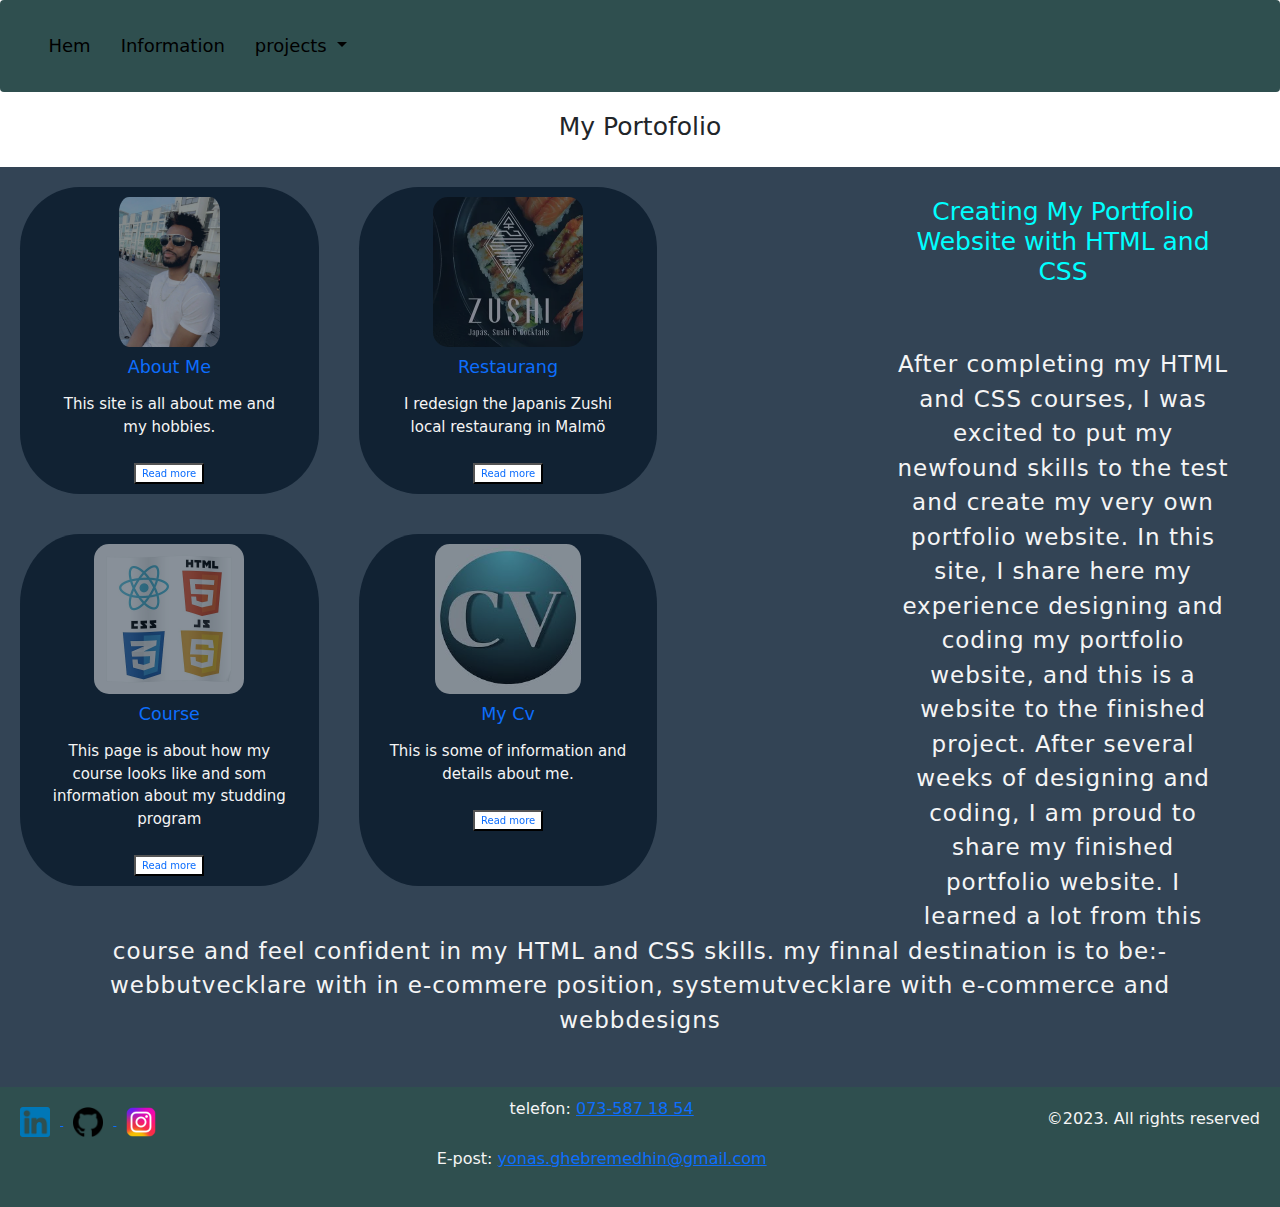
<file: index.html>
<!DOCTYPE html>
<html lang="en">
<head>
    <meta charset="UTF-8">
    <meta http-equiv="X-UA-Compatible" content="IE=edge">
    <meta name="viewport" content="width=device-width, initial-scale=1.0">
    <title>Portofolio</title>
    <link rel="stylesheet" href="https://maxcdn.bootstrapcdn.com/bootstrap/3.3.7/css/bootstrap.min.css">
    <script src="https://maxcdn.bootstrapcdn.com/bootstrap/3.3.7/js/bootstrap.min.js"></script>
    <link rel="stylesheet" href="style.css">

    <link href="https://cdn.jsdelivr.net/npm/bootstrap@5.3.0-alpha1/dist/css/bootstrap.min.css" rel="stylesheet">
    <script src="https://cdn.jsdelivr.net/npm/bootstrap@5.3.0-alpha1/dist/js/bootstrap.bundle.min.js"></script>
</head>
<body>
    <nav class="navbar navbar-expand-lg" id="nav">
        <div class="container-fluid">
          <button class="navbar-toggler" type="button" data-bs-toggle="collapse" data-bs-target="#navbarScroll" aria-controls="navbarScroll" aria-expanded="false" aria-label="Toggle navigation">
            <span class="navbar-toggler-icon"></span>
          </button>
          <div class="collapse navbar-collapse" id="navbarScroll">
            <ul class="navbar-nav me-auto my-2 my-lg-0 navbar-nav-scroll" style="--bs-scroll-height: 100px;">
              <li class="nav-item">
                <a class="nav-link active" aria-current="page" href="index.html">Hem</a>
              </li>
              <li class="nav-item">
                <a class="nav-link" href="information.html">Information</a>
              </li>
              <li class="nav-item dropdown">
                <a class="nav-link dropdown-toggle" href="projects.html" role="button" data-bs-toggle="dropdown" aria-expanded="false">
                  projects
                </a>
                <ul class="dropdown-menu">
                    <li><a class="dropdown-item" href="projects.html#about-me">About Me</a></li>
                    <li><a class="dropdown-item" href="projects.html#restaurant">Restaurant</a></li>
                    <li><a class="dropdown-item" href="projects.html#course">Course</a></li>
                    <li><a class="dropdown-item" href="projects.html#my-cv">Mitt CV</a></li>
                  </ul>
              </li>
            </ul>
          </div>
        </div>
      </nav>
      <h1>My Portofolio</h1>
      <div class="container" id="container">
        <div class="row">
          <div class="col-md-4" id="colum">
            <a href="projects.html#about-me" data-toggle="lightbox" data-gallery="gallery1">
                <img src="images/picofme.jpg" alt="">
                <div id="col-1">
                  <h3>About Me</h3>
                  <p>This site is all about me and my hobbies. </p>
                  <button>Read more</button>
                </div>
            </a>
          </div>
          <div class="col-md-4" id="colum">
            <a href="projects.html#restaurant" data-toggle="lightbox" data-gallery="gallery1">
                <img src="images/s7ov-hero.webp" alt="">
                <div id="col-2">
                  <h3>Restaurang</h3>
                  <p>I redesign the Japanis Zushi local restaurang in Malmö</p>
                  <button>Read more</button>
                </div>
            </a>
          </div>
          <div class="col-md-4" id="colum">
            <a href="projects.html#course" data-toggle="lightbox" data-gallery="gallery1">
                <img src="images/fullstackpic.jpg" alt="">
                <div id="col-3">
                    <h3>Course</h3>
                    <p>This page is about how my course looks like and som information about my studding program</p>
                    <button>Read more</button>
                </div>
            </a>
          </div>
          <div class="col-md-4" id="colum">
            <a href="projects.html#my-cv" data-toggle="lightbox" data-gallery="gallery1">
                <img src="images/cvimages.jpg" alt="">
                <div id="col-4">
                  <h3>My Cv</h3>
                  <p>This is some of information and details about me.</p>
                    <button>Read more</button>   
                </div>
            </a>
          </div>
        </div>
      </div>
      <main class="main">
        <div class="intro">
            <h4>Creating My Portfolio Website with HTML and CSS</h4>
            <p>  After completing my HTML and CSS courses, 
              I was excited to put my newfound skills to the test and 
              create my very own portfolio website. In this site, 
              I share here my experience designing and coding my portfolio website, 
              and this is a website to the finished project.
              After several weeks of designing and coding, 
              I am proud to share my finished portfolio website. 
              I learned a lot from this course and feel confident in my HTML and CSS skills. 
               my finnal destination is to be:-
                       webbutvecklare with in e-commere position,
                       systemutvecklare with e-commerce and
                      webbdesigns
            </p>
        </div>
      </main>
      <footer class="footer">
        <div class="social-media">
        <a href="https://www.linkedin.com/in/yonas-ghebremedhin-8bb353181/" target="_blank">
            <img src="images/linkedin.png" alt="">
        </a>
        <a href="https://github.com/YonasGhe" target="_blank">
            <img src="images/githup.png" alt="">
        </a>
        <a href="https://www.instagram.com/yonas.g_" target="_blank">
            <img src="images/instagram.png" alt="">
        </a>
        </div>
        <address class="addres">
        <p >telefon: <a href="tel:+46735871854">073-587 18 54</a></p>
        <p>E-post: <a href="mailto:yonas.ghebremedhin@gmail.com">yonas.ghebremedhin@gmail.com</a></p>
       </address>
        <span> <p> &#169;2023. All rights reserved </p></span>
      </footer>
</body>
</html>
</file>
<file: style.css>
body{
  width: 100%;
  background-color: #345;
  color: aliceblue;
  font-size: medium;
}
html{
  scroll-behavior: smooth;
}
  #nav {
    padding: 2rem;
    margin-bottom: auto;
    background-color: darkslategrey;
  }
  #nav a {
    color: black;
    font-size: large;
    text-align: end;
    margin-right: 2rem;
  }
  #nav a:hover{
    background-color: darkslateblue;
  }
  h1{
    text-align: center;
    padding: 2rem;
    color: darkblue;
  }
  #container{
  float: left;
  width: 70%;
  display: flex;
  flex-wrap: wrap;
  justify-content: space-around;
  text-align: center;
  --fontsize: 25px;
  margin-right: 0px;
  background-color: #345;
  }
  #container img{
    filter: opacity(50%);
    height: 150px;
    border-radius: 10%;
  }
  #colum{
    background-color: #123;
    padding: 1rem;
    margin: 2rem;
    border-radius: 20%;
    transition-duration: 500ms;
  }
  #colum:hover{
    background-color: #678;
    transform: scale(1.1);
    border: 1px solid darkorchid;
    box-shadow: 4px 4px 4px rgba(0, 0, 0, 1.2);
    
  } 
  #container a{
    display: block;
    text-decoration: none;
  }
  button{
    color: var(--blue);
    transition: transform 750ms;
    will-change: transform;
    background-color: white;
  }
  button:hover{
    transform: translateY(5px);
  }
  #colum p{
    text-align: center;
    font-size: 15px;
  }
  h2{
    text-align: center;
    color:darkorchid;
    margin: 2rem;
    padding: 1rem;
  }
  ol li{
    font-size: 20px;
    list-style: none;
    color: aliceblue;
    margin-bottom: 1rem;
  }
  h3{
    color: aqua;
    margin: 1rem;
    padding: 1rem;
  }
  h4{
    color: darkseagreen;
    margin: 2rem;
  }
  section{
    width: 80%;
    margin: 2rem;
    padding: 2rem;
  }
  .body {
    text-align: center;
    margin: 3rem;
    padding: 2rem;
  }
  .body img{
    float: left;
    width: 50%;
    margin: auto;
    filter: brightness(75%) ;
  }
  .info li{
    margin: 1rem;
    font-size: large;
  }
  .main{
    background-color: #345;
  }
  
  .intro{
    padding: 1rem;
    margin: auto;
    text-align: center;
  }
   .intro h4{
    text-align: center;
    font-size: 25px;
    padding: 2rem;
    color: aqua;
  }
  .intro p{
    letter-spacing: 1px;
    padding: 2rem;
    margin: 2rem;
    font-size: 23px;
  }
  p{
    font-size: 20px;
    text-align: center;
    margin: 2rem;
    padding: auto;
    color: whitesmoke;
  }
  #wrap{
    display: grid;
    grid-template-rows: auto;
    column-gap: 2rem;
    width: 100%;
  }
  #grid {
    width: 90%;
    grid-area: auto;
    justify-items: center;
    text-align: center;
    padding: var(--root-padding);
    background-color: #123;
    margin: 2rem;
    border-radius: 2%;
    border: 1px solid darkorchid;

  }
  .gallery img{
    display: block;
    width: 40%;
    float: left;
    margin: auto;
    filter:brightness(75%)
  }
  .gallery h3 {
    padding: 1rem;
    font-size: 24px;
    margin: 1rem 0;
    text-align: center;
  }
  .gallery p {
    font-size: 18px;
    letter-spacing: 2px;
    margin: 1px;
    text-align: center;
  }
  p {
    margin-bottom: 1em;
    padding-bottom: 1em;
    /*Det ska vara 1em mellan rum på all <p> taggar när det behövs.*/
  }
  #repo{
    width: 25%;
    display: block;
    float: right;
    margin: 10px;
    background-color: sandybrown;
    border-radius: 10%;
  }
  #repo p{
    font-size: 16px;
    float: left;
  }
  #repo img{
    width: 20%;
    margin-bottom: 1rem;
    float: right;
    border-radius: 10%;
  }
  .footer{
    width: 100%;
    display: flex;
    flex-wrap: wrap;
    justify-content: space-between;
    margin: auto;
  }
  .social-media{
    text-align: start;
    margin: var(--root-margin);
  }
  .addres{
    text-align: start;
    margin: var(--root-margin);
  }
    footer img{
      margin: var(--root-margin);
      height: 30px;
      padding: 0%;
  }
  footer p{
    font-size: 16px;
  }
  span p{
    text-align: right;
    margin-top: 2rem;
  }
  :root{
    --primary-color: darkslategrey;
    --secondary-color: #345;
    --root-padding: 1rem;
    --root-margin: 1rem;
  }
  .footer{
    background-color: var(--primary-color);
    color: #f5f5f5;
    padding: var(--base-spacing);
  }
  @media (min-width: 520px){
    body {
      object-fit: cover;
    }
  }
  @media (prefers-color-scheme: dark){
    body{
      background-color: #567;
      color: #345;
     }
     .main{
      background-color: #789;
      color: #123;
     }
    .footer{
      background-color: #789;
      color: #123;
    }
    #container{
      background-color: #789;
      color: #123;
    }
  }
  @media (max-width: 600px) {
    body{
      text-align: center;
    }
    .footer{
      display: block;
      text-align: center;
    }
    #container{
      display: block;
      text-align: center;
      width: 90%;
    }
    
    #grid{
      width: 100%;
      text-align: center;
      margin-left: 0;
    }
    .gallery img {
      width: 100%;
    }
    #repo{
      display: inline-block;
      text-align: center;
    }
    .body img{
      width: 100%;
    }
    li{
      list-style: none;
    }
  }
  @keyframes mymove {
    from {
      transform: translateX(-50%);
    }
    to {
      transform: translateX(100%);
    }
  }
  .social-media{
    animation-name: mymove;
    animation-duration: 5s;
    animation-iteration-count: inherit;
    animation-timing-function: ease-in-out;

  }
  @keyframes pulse {
    0% { transform: scale(1); }
    50% { transform: scale(1.1); }
    100% { transform: scale(1); }
  }
  
  /* Apply the animation to the h2 tags */
  h2 {
    animation-name: pulse;
    animation-duration: 5s;
    animation-iteration-count: initial;
    animation-timing-function: ease-in-out;
  }
</file>
